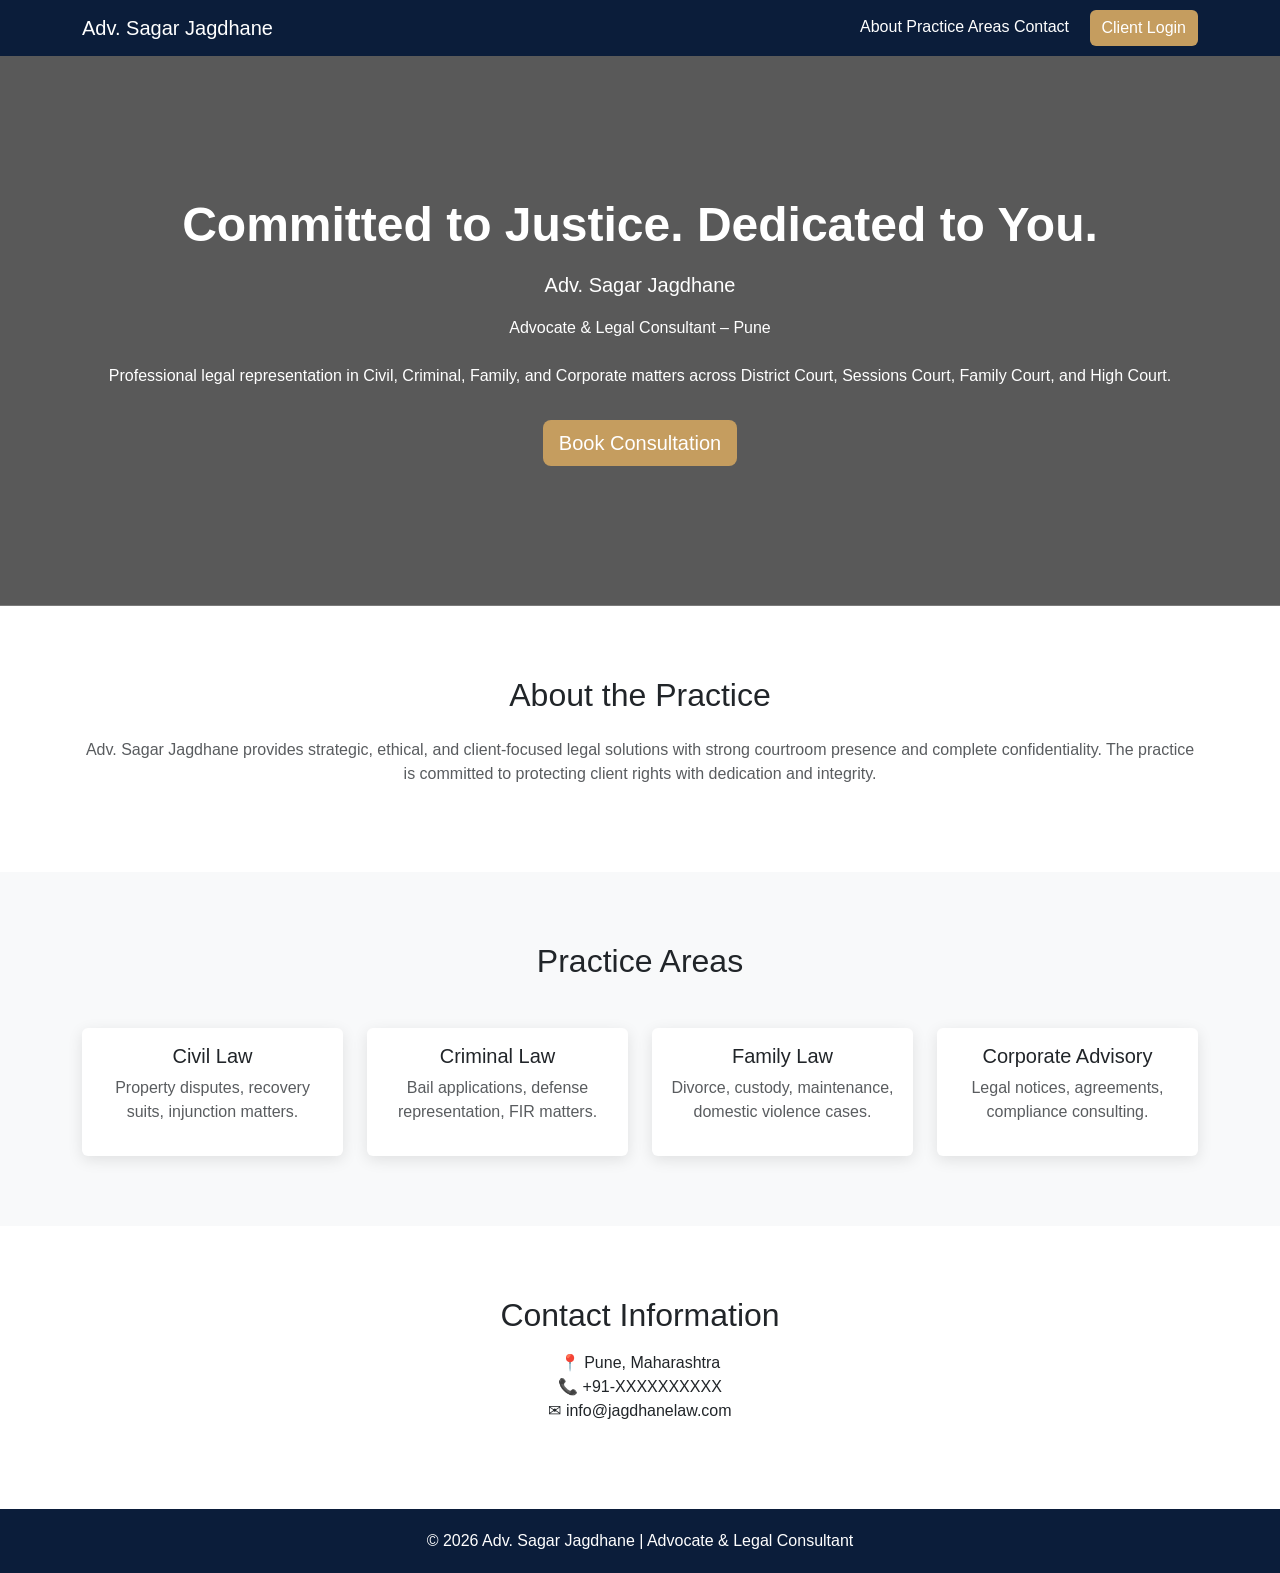
<file: index.html>
<!DOCTYPE html>
<html lang="en">
<head>
    <meta charset="UTF-8">
    <title>Adv. Sagar Jagdhane | Advocate Pune</title>
    <meta name="viewport" content="width=device-width, initial-scale=1">

    <!-- Bootstrap CDN -->
    <link href="https://cdn.jsdelivr.net/npm/bootstrap@5.3.2/dist/css/bootstrap.min.css" rel="stylesheet">

    <style>
        body {
            font-family: 'Segoe UI', sans-serif;
        }

        .navbar {
            background-color: #0b1d3a;
        }

        .navbar-brand, .nav-link {
            color: white !important;
            font-weight: 500;
        }

        .hero {
            background: linear-gradient(rgba(0,0,0,0.65), rgba(0,0,0,0.65)),
            url('https://images.unsplash.com/photo-1589829545856-d10d557cf95f');
            background-size: cover;
            background-position: center;
            color: white;
            padding: 140px 0;
            text-align: center;
        }

        .btn-gold {
            background-color: #c59d5f;
            color: white;
            border: none;
        }

        .btn-gold:hover {
            background-color: #a88245;
        }

        .section-padding {
            padding: 70px 0;
        }

        .practice-card {
            border: none;
            box-shadow: 0 4px 15px rgba(0,0,0,0.1);
        }

        .footer {
            background-color: #0b1d3a;
            color: white;
            padding: 20px 0;
            text-align: center;
        }
    </style>
</head>

<body>

<!-- Navbar -->
<nav class="navbar navbar-expand-lg">
    <div class="container">
        <a class="navbar-brand" href="#">
            Adv. Sagar Jagdhane
        </a>
        <div>
            <a class="nav-link d-inline" href="#about">About</a>
            <a class="nav-link d-inline" href="#practice">Practice Areas</a>
            <a class="nav-link d-inline" href="#contact">Contact</a>
            <a href="login.html" class="btn btn-gold ms-3">Client Login</a>
        </div>
    </div>
</nav>

<!-- Hero Section -->
<section class="hero">
    <div class="container">
        <h1 class="display-5 fw-bold">Committed to Justice. Dedicated to You.</h1>
        <p class="lead mt-3">Adv. Sagar Jagdhane</p>
        <p>Advocate & Legal Consultant – Pune</p>

        <p class="mt-4">
            Professional legal representation in Civil, Criminal,
            Family, and Corporate matters across District Court,
            Sessions Court, Family Court, and High Court.
        </p>

        <a href="login.html" class="btn btn-gold btn-lg mt-3">
            Book Consultation
        </a>
    </div>
</section>

<!-- About Section -->
<section id="about" class="section-padding text-center">
    <div class="container">
        <h2 class="mb-4">About the Practice</h2>
        <p class="text-muted">
            Adv. Sagar Jagdhane provides strategic, ethical, and client-focused
            legal solutions with strong courtroom presence and complete confidentiality.
            The practice is committed to protecting client rights with dedication and integrity.
        </p>
    </div>
</section>

<!-- Practice Areas -->
<section id="practice" class="section-padding bg-light">
    <div class="container text-center">
        <h2 class="mb-5">Practice Areas</h2>
        <div class="row">

            <div class="col-md-3">
                <div class="card practice-card p-3">
                    <h5>Civil Law</h5>
                    <p class="text-muted">
                        Property disputes, recovery suits, injunction matters.
                    </p>
                </div>
            </div>

            <div class="col-md-3">
                <div class="card practice-card p-3">
                    <h5>Criminal Law</h5>
                    <p class="text-muted">
                        Bail applications, defense representation, FIR matters.
                    </p>
                </div>
            </div>

            <div class="col-md-3">
                <div class="card practice-card p-3">
                    <h5>Family Law</h5>
                    <p class="text-muted">
                        Divorce, custody, maintenance, domestic violence cases.
                    </p>
                </div>
            </div>

            <div class="col-md-3">
                <div class="card practice-card p-3">
                    <h5>Corporate Advisory</h5>
                    <p class="text-muted">
                        Legal notices, agreements, compliance consulting.
                    </p>
                </div>
            </div>

        </div>
    </div>
</section>

<!-- Contact -->
<section id="contact" class="section-padding text-center">
    <div class="container">
        <h2>Contact Information</h2>
        <p class="mt-3">
            📍 Pune, Maharashtra  
            <br>
            📞 +91-XXXXXXXXXX  
            <br>
            ✉ info@jagdhanelaw.com
        </p>
    </div>
</section>

<!-- Footer -->
<div class="footer">
    © 2026 Adv. Sagar Jagdhane | Advocate & Legal Consultant
</div>

</body>
</html>
</file>
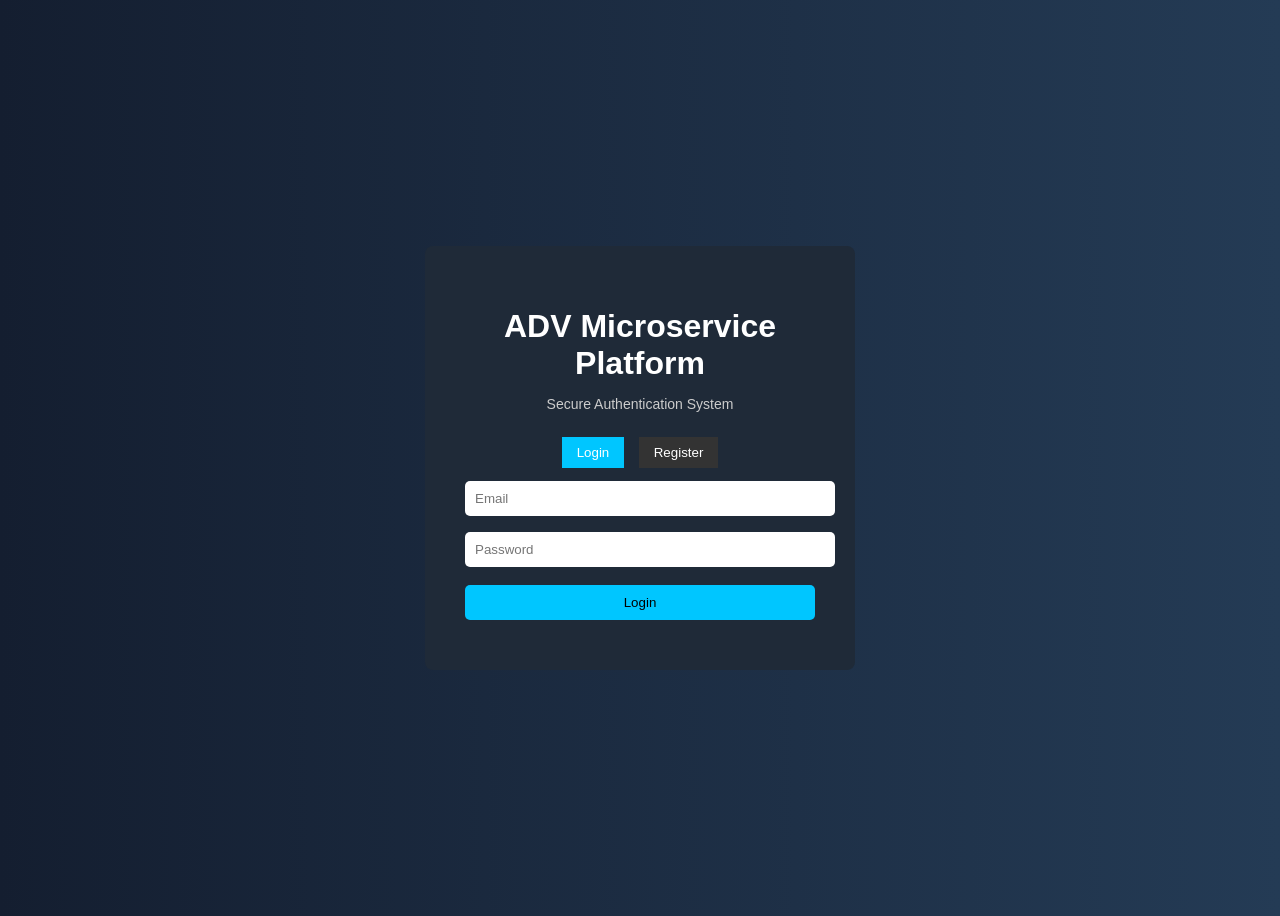
<file: frontend-service/public/index.html>
<!DOCTYPE html>
<html lang="en">
<head>
    <meta charset="UTF-8">
    <meta name="viewport" content="width=device-width, initial-scale=1.0">
    <title>ADV Platform - Login</title>

    <link rel="stylesheet" href="../src/css/style.css">
    <script type="module" src="../src/js/index.js" defer></script>
</head>
<body>

    <div class="container">

        <h1>ADV Microservice Platform</h1>
        <p class="subtitle">Secure Authentication System</p>

        <!-- Tabs -->
        <div class="tab-buttons">
            <button id="showLogin" class="active">Login</button>
            <button id="showRegister">Register</button>
        </div>

        <!-- Login Form -->
        <div id="loginForm" class="form-section">
            <input type="email" id="loginEmail" placeholder="Email" required>
            <input type="password" id="loginPassword" placeholder="Password" required>
            <button id="loginBtn" class="primary-btn">Login</button>
        </div>

        <!-- Register Form -->
        <div id="registerForm" class="form-section hidden">
            <input type="email" id="registerEmail" placeholder="Email" required>
            <input type="password" id="registerPassword" placeholder="Password" required>
            <button id="registerBtn" class="primary-btn">Register</button>
        </div>

        <!-- Loader -->
        <div id="loader" class="loader hidden">Processing...</div>

        <!-- Error Message -->
        <div id="errorMessage" class="error"></div>

    </div>

</body>
</html>
</file>
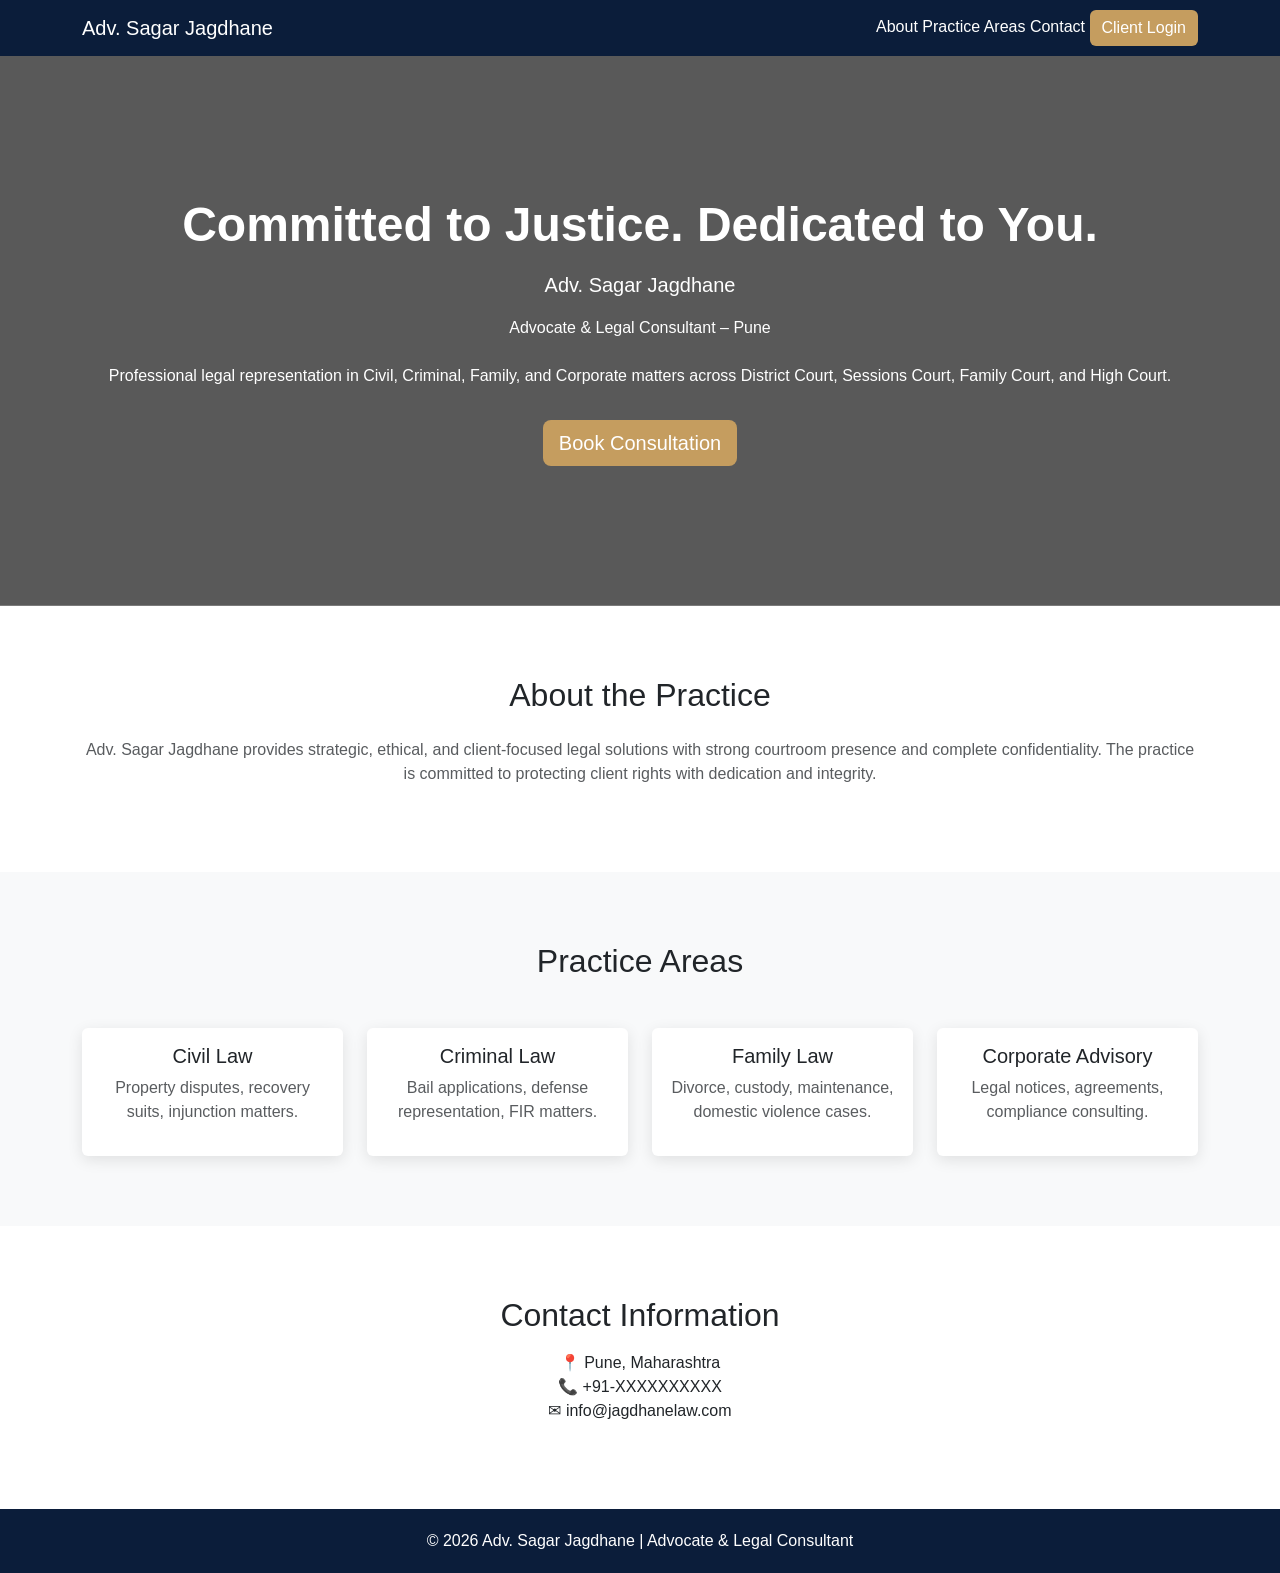
<file: frontend-service/app/templates/index.html>
<!DOCTYPE html>
<html lang="en">
<head>
    <meta charset="UTF-8">
    <title>Adv. Sagar Jagdhane | Advocate Pune</title>
    <meta name="viewport" content="width=device-width, initial-scale=1">

    <!-- Bootstrap CDN -->
    <link href="https://cdn.jsdelivr.net/npm/bootstrap@5.3.2/dist/css/bootstrap.min.css" rel="stylesheet">

    <style>
        body {
            font-family: 'Segoe UI', sans-serif;
        }

        .navbar {
            background-color: #0b1d3a;
        }

        .navbar-brand, .nav-link {
            color: white !important;
            font-weight: 500;
        }

        .hero {
            background: linear-gradient(rgba(0,0,0,0.65), rgba(0,0,0,0.65)),
            url('https://images.unsplash.com/photo-1589829545856-d10d557cf95f');
            background-size: cover;
            background-position: center;
            color: white;
            padding: 140px 0;
            text-align: center;
        }

        .btn-gold {
            background-color: #c59d5f;
            color: white;
            border: none;
        }

        .btn-gold:hover {
            background-color: #a88245;
        }

        .section-padding {
            padding: 70px 0;
        }

        .practice-card {
            border: none;
            box-shadow: 0 4px 15px rgba(0,0,0,0.1);
        }

        .footer {
            background-color: #0b1d3a;
            color: white;
            padding: 20px 0;
            text-align: center;
        }
    </style>
</head>

<body>

<!-- Navbar -->
<nav class="navbar navbar-expand-lg">
    <div class="container">
        <a class="navbar-brand" href="#">
            Adv. Sagar Jagdhane
        </a>
        <div>
            <a class="nav-link d-inline" href="#about">About</a>
            <a class="nav-link d-inline" href="#practice">Practice Areas</a>
            <a class="nav-link d-inline" href="#contact">Contact</a>
            <a href="/login" class="btn btn-gold">Client Login</a>
        </div>
    </div>
</nav>

<!-- Hero Section -->
<section class="hero">
    <div class="container">
        <h1 class="display-5 fw-bold">Committed to Justice. Dedicated to You.</h1>
        <p class="lead mt-3">Adv. Sagar Jagdhane</p>
        <p>Advocate & Legal Consultant – Pune</p>

        <p class="mt-4">
            Professional legal representation in Civil, Criminal,
            Family, and Corporate matters across District Court,
            Sessions Court, Family Court, and High Court.
        </p>

        <a href="/login" class="btn btn-gold btn-lg mt-3">
            Book Consultation
        </a>
    </div>
</section>

<!-- About Section -->
<section id="about" class="section-padding text-center">
    <div class="container">
        <h2 class="mb-4">About the Practice</h2>
        <p class="text-muted">
            Adv. Sagar Jagdhane provides strategic, ethical, and client-focused
            legal solutions with strong courtroom presence and complete confidentiality.
            The practice is committed to protecting client rights with dedication and integrity.
        </p>
    </div>
</section>

<!-- Practice Areas -->
<section id="practice" class="section-padding bg-light">
    <div class="container text-center">
        <h2 class="mb-5">Practice Areas</h2>
        <div class="row">

            <div class="col-md-3">
                <div class="card practice-card p-3">
                    <h5>Civil Law</h5>
                    <p class="text-muted">
                        Property disputes, recovery suits, injunction matters.
                    </p>
                </div>
            </div>

            <div class="col-md-3">
                <div class="card practice-card p-3">
                    <h5>Criminal Law</h5>
                    <p class="text-muted">
                        Bail applications, defense representation, FIR matters.
                    </p>
                </div>
            </div>

            <div class="col-md-3">
                <div class="card practice-card p-3">
                    <h5>Family Law</h5>
                    <p class="text-muted">
                        Divorce, custody, maintenance, domestic violence cases.
                    </p>
                </div>
            </div>

            <div class="col-md-3">
                <div class="card practice-card p-3">
                    <h5>Corporate Advisory</h5>
                    <p class="text-muted">
                        Legal notices, agreements, compliance consulting.
                    </p>
                </div>
            </div>

        </div>
    </div>
</section>

<!-- Contact -->
<section id="contact" class="section-padding text-center">
    <div class="container">
        <h2>Contact Information</h2>
        <p class="mt-3">
            📍 Pune, Maharashtra  
            <br>
            📞 +91-XXXXXXXXXX  
            <br>
            ✉ info@jagdhanelaw.com
        </p>
    </div>
</section>

<!-- Footer -->
<div class="footer">
    © 2026 Adv. Sagar Jagdhane | Advocate & Legal Consultant
</div>

</body>
</html>
</file>
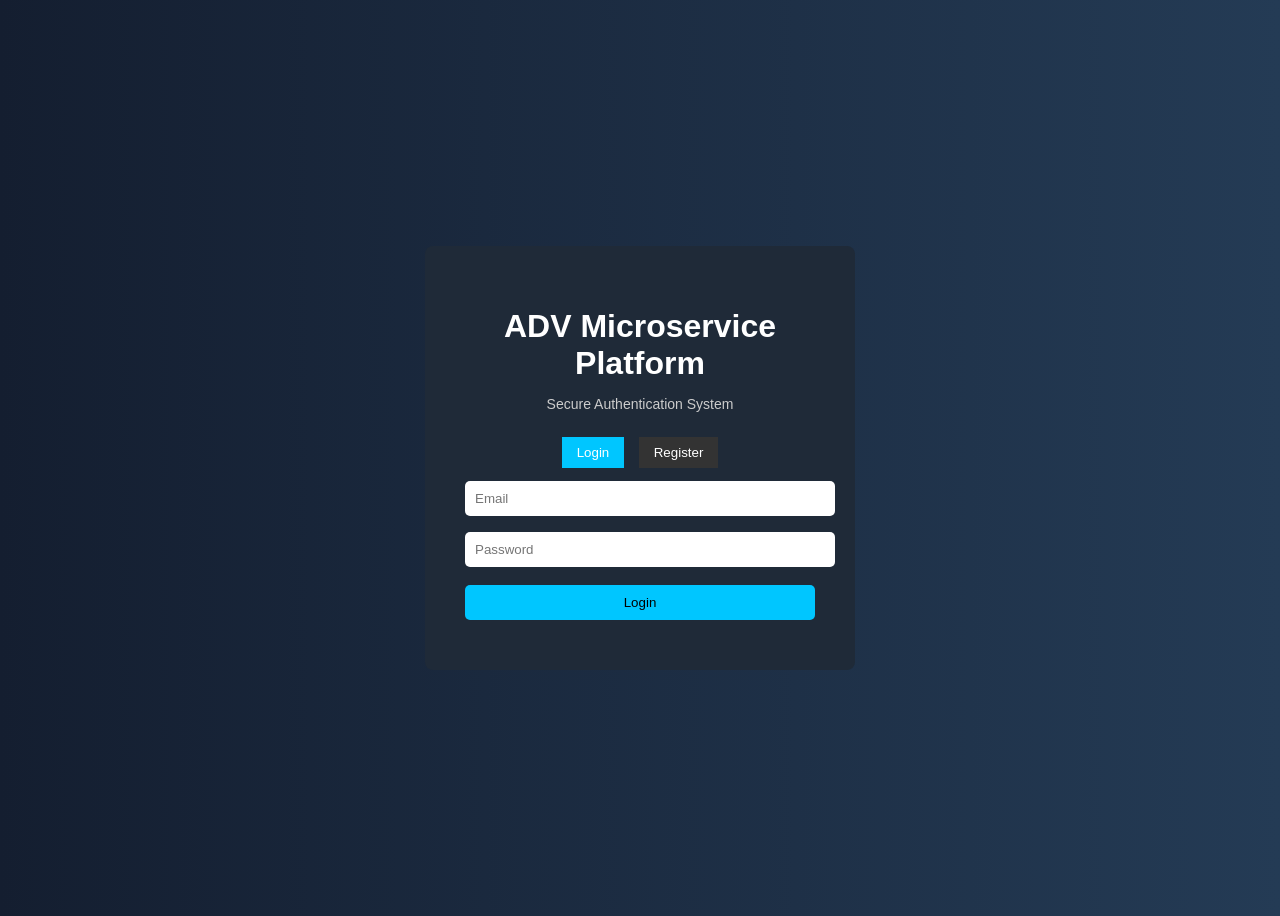
<file: frontend-service/public/dashboard.html>
<!DOCTYPE html>
<html>
<head>
    <title>Dashboard</title>
    <script type="module" src="../src/js/dashboard.js"></script>
</head>
<body>

<h2>Dashboard</h2>

<div id="userInfo"></div>

<div id="adminSection">
    <h3>Admin Panel</h3>
    <button>Manage Users</button>
</div>

<button id="logoutBtn">Logout</button>

<div id="loader" style="display:none;">Loading...</div>

</body>
</html>
</file>
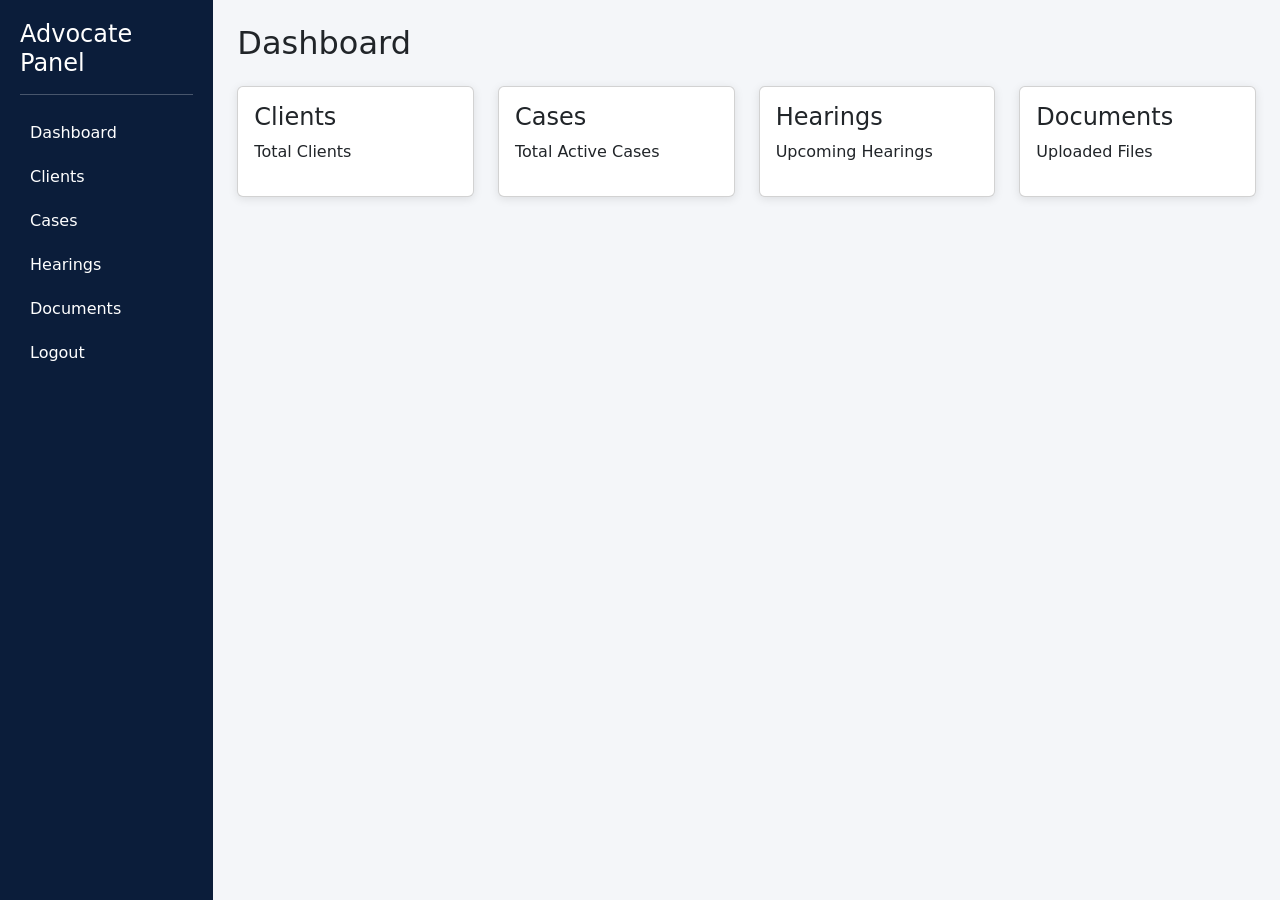
<file: frontend-service/app/templates/dashboard.html>
<!DOCTYPE html>
<html>
<head>
<title>Advocate Dashboard</title>
<link href="https://cdn.jsdelivr.net/npm/bootstrap@5.3.2/dist/css/bootstrap.min.css" rel="stylesheet">

<style>
body{
background:#f4f6f9;
}

.sidebar{
height:100vh;
background:#0b1d3a;
color:white;
padding:20px;
}

.sidebar a{
display:block;
color:white;
padding:10px;
text-decoration:none;
}

.sidebar a:hover{
background:#1e3c72;
}

.card{
box-shadow:0 2px 10px rgba(0,0,0,0.1);
}
</style>
</head>

<body>

<div class="container-fluid">
<div class="row">

<div class="col-md-2 sidebar">
<h4>Advocate Panel</h4>
<hr>

<a href="/dashboard">Dashboard</a>
<a href="/clients">Clients</a>
<a href="/cases">Cases</a>
<a href="/hearings">Hearings</a>
<a href="/documents">Documents</a>
<a href="/">Logout</a>

</div>

<div class="col-md-10 p-4">

<h2>Dashboard</h2>

<div class="row mt-4">

<div class="col-md-3">
<div class="card p-3">
<h4>Clients</h4>
<p>Total Clients</p>
</div>
</div>

<div class="col-md-3">
<div class="card p-3">
<h4>Cases</h4>
<p>Total Active Cases</p>
</div>
</div>

<div class="col-md-3">
<div class="card p-3">
<h4>Hearings</h4>
<p>Upcoming Hearings</p>
</div>
</div>

<div class="col-md-3">
<div class="card p-3">
<h4>Documents</h4>
<p>Uploaded Files</p>
</div>
</div>

</div>

</div>

</div>
</div>

</body>
</html>
</file>
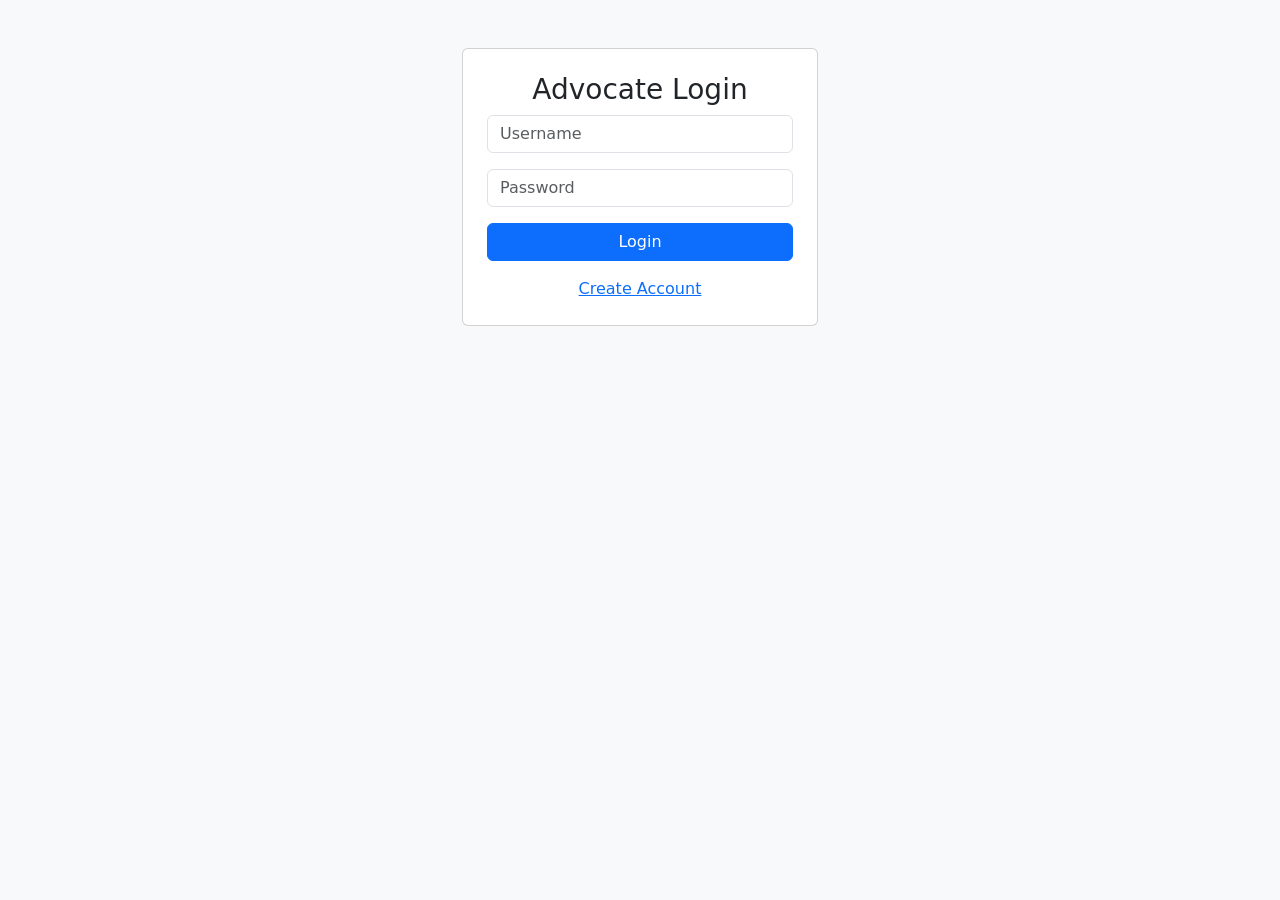
<file: frontend-service/app/templates/login.html>
<!DOCTYPE html>
<html>
<head>
<title>Login</title>
<link href="https://cdn.jsdelivr.net/npm/bootstrap@5.3.2/dist/css/bootstrap.min.css" rel="stylesheet">
</head>

<body class="bg-light">

<div class="container mt-5">
<div class="row justify-content-center">
<div class="col-md-4">

<div class="card p-4">

<h3 class="text-center">Advocate Login</h3>

<form action="/login" method="post">

<input type="text" name="username" class="form-control mb-3" placeholder="Username" required>

<input type="password" name="password" class="form-control mb-3" placeholder="Password" required>

<button type="submit" class="btn btn-primary w-100">
Login
</button>

</form>

<div class="text-center mt-3">
<a href="/register">Create Account</a>
</div>

</div>
</div>
</div>
</div>

</body>
</html>
</file>
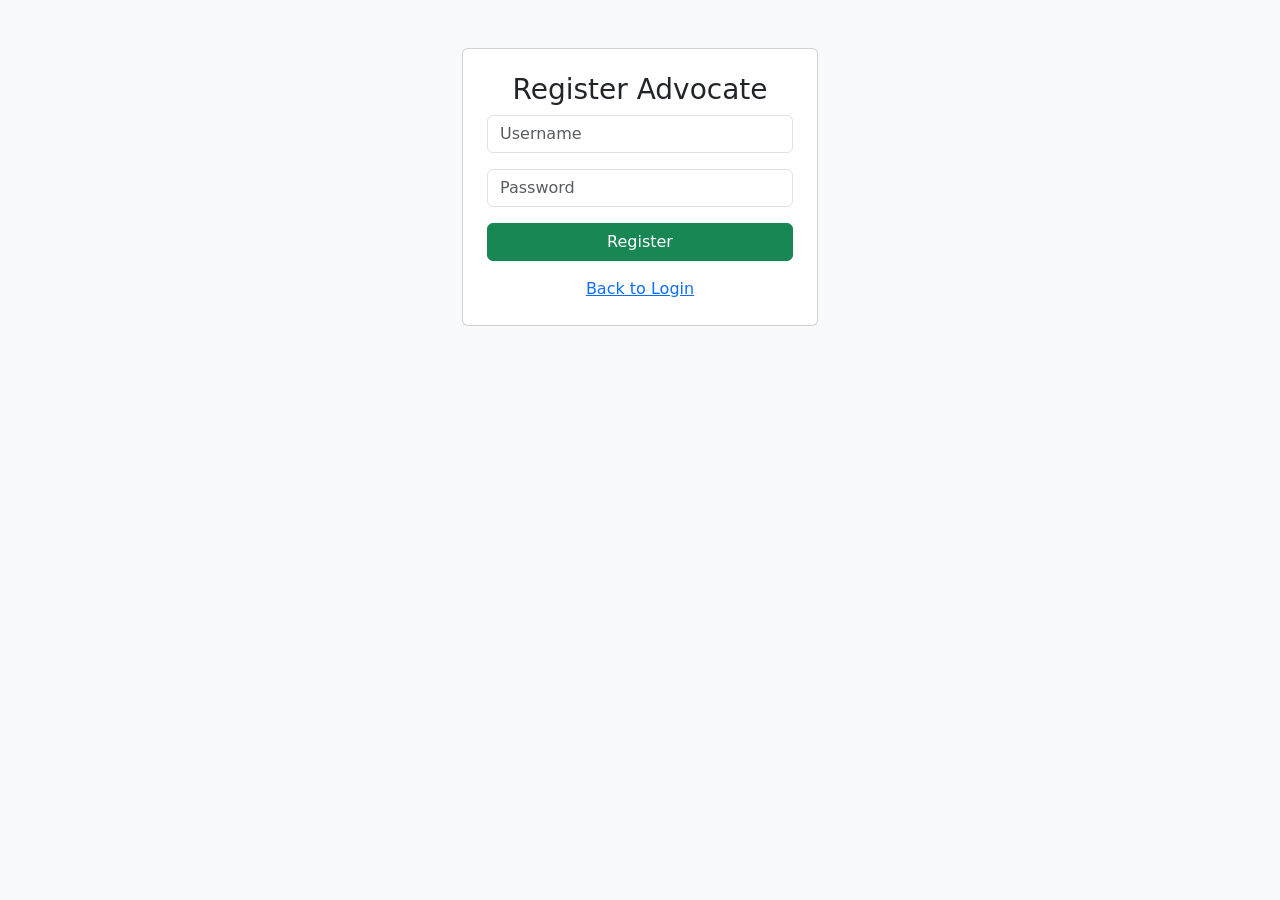
<file: frontend-service/app/templates/register.html>
<!DOCTYPE html>
<html>
<head>
<title>Register</title>
<link href="https://cdn.jsdelivr.net/npm/bootstrap@5.3.2/dist/css/bootstrap.min.css" rel="stylesheet">
</head>

<body class="bg-light">

<div class="container mt-5">
<div class="row justify-content-center">
<div class="col-md-4">

<div class="card p-4">

<h3 class="text-center">Register Advocate</h3>

<form action="/register" method="post">

<input type="text" name="username" class="form-control mb-3" placeholder="Username" required>

<input type="password" name="password" class="form-control mb-3" placeholder="Password" required>

<button type="submit" class="btn btn-success w-100">
Register
</button>

</form>

<div class="text-center mt-3">
<a href="/login">Back to Login</a>
</div>

</div>
</div>
</div>
</div>

</body>
</html>
</file>
<file: frontend-service/src/css/style.css>
body {
    font-family: Arial, sans-serif;
    background: linear-gradient(to right, #141e30, #243b55);
    display: flex;
    justify-content: center;
    align-items: center;
    height: 100vh;
    color: white;
}

.container {
    background: #1f2a38;
    padding: 40px;
    border-radius: 8px;
    width: 350px;
    text-align: center;
}

h1 {
    margin-bottom: 5px;
}

.subtitle {
    font-size: 14px;
    margin-bottom: 20px;
    color: #ccc;
}

input {
    width: 100%;
    padding: 10px;
    margin: 8px 0;
    border-radius: 5px;
    border: none;
}

.primary-btn {
    width: 100%;
    padding: 10px;
    margin-top: 10px;
    background-color: #00c6ff;
    border: none;
    border-radius: 5px;
    cursor: pointer;
}

.primary-btn:hover {
    background-color: #0072ff;
}

.tab-buttons button {
    padding: 8px 15px;
    margin: 5px;
    border: none;
    cursor: pointer;
    background-color: #333;
    color: white;
}

.tab-buttons .active {
    background-color: #00c6ff;
}

.hidden {
    display: none;
}

.loader {
    margin-top: 15px;
}

.error {
    color: red;
    margin-top: 10px;
}
</file>
